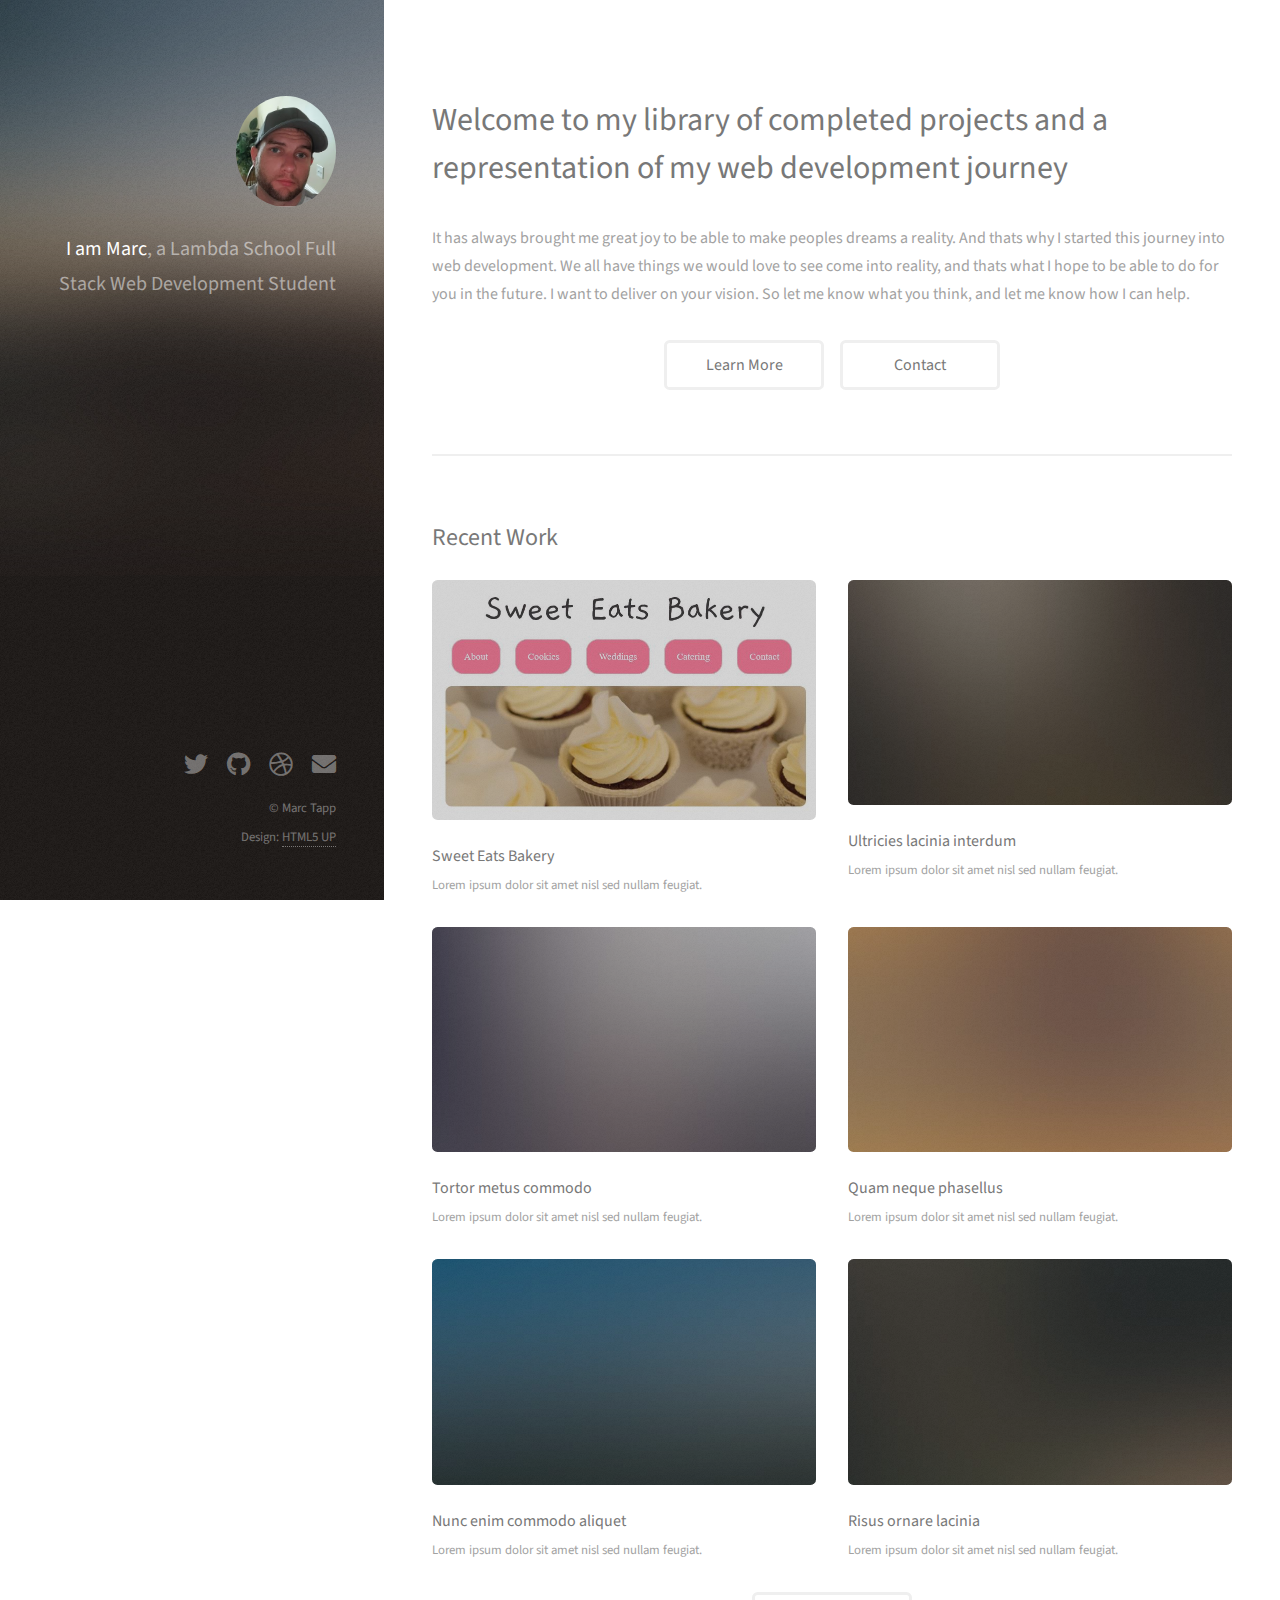
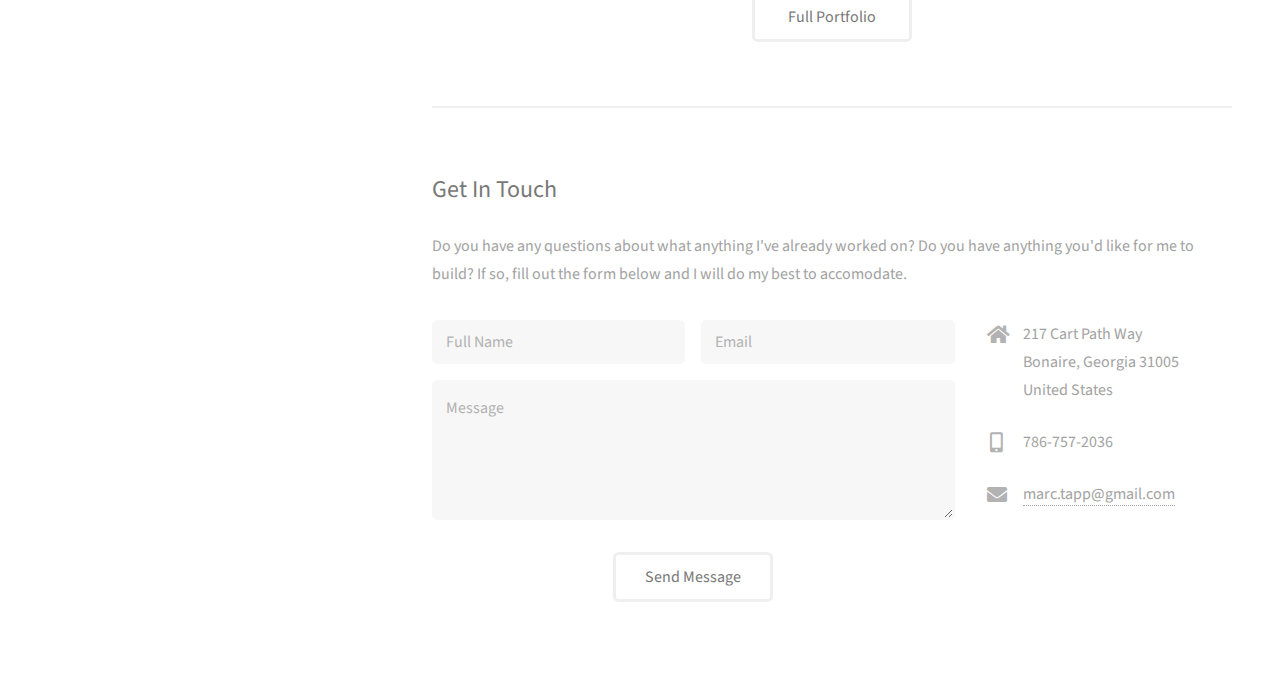
<file: Portfolio-Website/index.html>
<!DOCTYPE HTML>
<!--
	Strata by HTML5 UP
	html5up.net | @ajlkn
	Free for personal and commercial use under the CCA 3.0 license (html5up.net/license)
-->
<html>
	<head>
		<title>Marc Tapp - Lambda School</title>
		<meta charset="utf-8" />
		<meta name="viewport" content="width=device-width, initial-scale=1, user-scalable=no" />
		<link rel="stylesheet" href="assets/css/main.css" />
	</head>
	<body class="is-preload">

		<!-- Header -->
			<header id="header">
				<div class="inner">
					<a href="#" class="image avatar"><img src="images/marc_avatar_image.jpg" alt="" /></a>
					<h1><strong>I am Marc</strong>, a Lambda School<br />
					Full Stack Web Development Student<br />
</h1>
				</div>
			</header>

		<!-- Main -->
			<div id="main">

				<!-- One -->
					<section id="one">
						<header class="major">
							<h2>Welcome to my library of completed projects and a<br />
							representation of my web development journey</h2>
						</header>
						<p>It has always brought me great joy to be able to make peoples dreams a reality. And thats why I started this journey into web development. We all have things we would love to see come into reality, and thats what I hope to be able to do for you in the future. I want to deliver on your vision. So let me know what you think, and let me know how I can help.</p>
						<ul class="actions">
							<li><a href="#" class="button">Learn More</a></li>
							<li><a href="#three" class="button">Contact</a></li>
						</ul>
					</section>

				<!-- Two -->
					<section id="two">
						<h2>Recent Work</h2>
						<div class="row">
							<article class="col-6 col-12-xsmall work-item">
								<a href="images/fulls/sweet eats bakery.JPG" class="image fit thumb"><img src="images/thumbs/sweet eats bakery.JPG" alt="" /></a>
								<h3>Sweet Eats Bakery</h3>
								<p>Lorem ipsum dolor sit amet nisl sed nullam feugiat.</p>
							</article>
							<article class="col-6 col-12-xsmall work-item">
								<a href="images/fulls/02.jpg" class="image fit thumb"><img src="images/thumbs/02.jpg" alt="" /></a>
								<h3>Ultricies lacinia interdum</h3>
								<p>Lorem ipsum dolor sit amet nisl sed nullam feugiat.</p>
							</article>
							<article class="col-6 col-12-xsmall work-item">
								<a href="images/fulls/03.jpg" class="image fit thumb"><img src="images/thumbs/03.jpg" alt="" /></a>
								<h3>Tortor metus commodo</h3>
								<p>Lorem ipsum dolor sit amet nisl sed nullam feugiat.</p>
							</article>
							<article class="col-6 col-12-xsmall work-item">
								<a href="images/fulls/04.jpg" class="image fit thumb"><img src="images/thumbs/04.jpg" alt="" /></a>
								<h3>Quam neque phasellus</h3>
								<p>Lorem ipsum dolor sit amet nisl sed nullam feugiat.</p>
							</article>
							<article class="col-6 col-12-xsmall work-item">
								<a href="images/fulls/05.jpg" class="image fit thumb"><img src="images/thumbs/05.jpg" alt="" /></a>
								<h3>Nunc enim commodo aliquet</h3>
								<p>Lorem ipsum dolor sit amet nisl sed nullam feugiat.</p>
							</article>
							<article class="col-6 col-12-xsmall work-item">
								<a href="images/fulls/06.jpg" class="image fit thumb"><img src="images/thumbs/06.jpg" alt="" /></a>
								<h3>Risus ornare lacinia</h3>
								<p>Lorem ipsum dolor sit amet nisl sed nullam feugiat.</p>
							</article>
						</div>
						<ul class="actions">
							<li><a href="#" class="button">Full Portfolio</a></li>
						</ul>
					</section>

				<!-- Three -->
					<section id="three">
						<h2>Get In Touch</h2>
						<p>Do you have any questions about what anything I've already worked on? Do you have anything you'd like for me to build? If so, fill out the form below and I will do my best to accomodate. </p>
						<div class="row">
							<div class="col-8 col-12-small">
								<form method="post" action="#">
									<div class="row gtr-uniform gtr-50">
										<div class="col-6 col-12-xsmall"><input type="text" name="name" id="name" placeholder="Full Name" /></div>
										<div class="col-6 col-12-xsmall"><input type="email" name="email" id="email" placeholder="Email" /></div>
										<!-- <div class="col-6 col-12-xsmall"><imput type="tel" name="phone_num" id="phone_num" placeholder="Best Contact Number" /></div> -->
										<div class="col-12"><textarea name="message" id="message" placeholder="Message" rows="4"></textarea></div>
									</div>
								</form>
								<ul class="actions">
									<li><input type="submit" value="Send Message" /></li>
								</ul>
							</div>
							<div class="col-4 col-12-small">
								<ul class="labeled-icons">
									<li>
										<h3 class="icon solid fa-home"><span class="label">Address</span></h3>
										217 Cart Path Way<br />
										Bonaire, Georgia 31005<br />
										United States
									</li>
									<li>
										<h3 class="icon solid fa-mobile-alt"><span class="label">Phone</span></h3>
										786-757-2036
									</li>
									<li>
										<h3 class="icon solid fa-envelope"><span class="label">Email</span></h3>
										<a href="mailto:marc.tapp@gmail.com">marc.tapp@gmail.com</a>
									</li>
								</ul>
							</div>
						</div>
					</section>

				<!-- Four -->
				<!--
					<section id="four">
						<h2>Elements</h2>

						<section>
							<h4>Text</h4>
							<p>This is <b>bold</b> and this is <strong>strong</strong>. This is <i>italic</i> and this is <em>emphasized</em>.
							This is <sup>superscript</sup> text and this is <sub>subscript</sub> text.
							This is <u>underlined</u> and this is code: <code>for (;;) { ... }</code>. Finally, <a href="#">this is a link</a>.</p>
							<hr />
							<header>
								<h4>Heading with a Subtitle</h4>
								<p>Lorem ipsum dolor sit amet nullam id egestas urna aliquam</p>
							</header>
							<p>Nunc lacinia ante nunc ac lobortis. Interdum adipiscing gravida odio porttitor sem non mi integer non faucibus ornare mi ut ante amet placerat aliquet. Volutpat eu sed ante lacinia sapien lorem accumsan varius montes viverra nibh in adipiscing blandit tempus accumsan.</p>
							<header>
								<h5>Heading with a Subtitle</h5>
								<p>Lorem ipsum dolor sit amet nullam id egestas urna aliquam</p>
							</header>
							<p>Nunc lacinia ante nunc ac lobortis. Interdum adipiscing gravida odio porttitor sem non mi integer non faucibus ornare mi ut ante amet placerat aliquet. Volutpat eu sed ante lacinia sapien lorem accumsan varius montes viverra nibh in adipiscing blandit tempus accumsan.</p>
							<hr />
							<h2>Heading Level 2</h2>
							<h3>Heading Level 3</h3>
							<h4>Heading Level 4</h4>
							<h5>Heading Level 5</h5>
							<h6>Heading Level 6</h6>
							<hr />
							<h5>Blockquote</h5>
							<blockquote>Fringilla nisl. Donec accumsan interdum nisi, quis tincidunt felis sagittis eget tempus euismod. Vestibulum ante ipsum primis in faucibus vestibulum. Blandit adipiscing eu felis iaculis volutpat ac adipiscing accumsan faucibus. Vestibulum ante ipsum primis in faucibus lorem ipsum dolor sit amet nullam adipiscing eu felis.</blockquote>
							<h5>Preformatted</h5>
							<pre><code>i = 0;

while (!deck.isInOrder()) {
print 'Iteration ' + i;
deck.shuffle();
i++;
}

print 'It took ' + i + ' iterations to sort the deck.';</code></pre>
						</section>

						<section>
							<h4>Lists</h4>
							<div class="row">
								<div class="col-6 col-12-xsmall">
									<h5>Unordered</h5>
									<ul>
										<li>Dolor pulvinar etiam magna etiam.</li>
										<li>Sagittis adipiscing lorem eleifend.</li>
										<li>Felis enim feugiat dolore viverra.</li>
									</ul>
									<h5>Alternate</h5>
									<ul class="alt">
										<li>Dolor pulvinar etiam magna etiam.</li>
										<li>Sagittis adipiscing lorem eleifend.</li>
										<li>Felis enim feugiat dolore viverra.</li>
									</ul>
								</div>
								<div class="col-6 col-12-xsmall">
									<h5>Ordered</h5>
									<ol>
										<li>Dolor pulvinar etiam magna etiam.</li>
										<li>Etiam vel felis at lorem sed viverra.</li>
										<li>Felis enim feugiat dolore viverra.</li>
										<li>Dolor pulvinar etiam magna etiam.</li>
										<li>Etiam vel felis at lorem sed viverra.</li>
										<li>Felis enim feugiat dolore viverra.</li>
									</ol>
									<h5>Icons</h5>
									<ul class="icons">
										<li><a href="#" class="icon brands fa-twitter"><span class="label">Twitter</span></a></li>
										<li><a href="#" class="icon brands fa-facebook-f"><span class="label">Facebook</span></a></li>
										<li><a href="#" class="icon brands fa-instagram"><span class="label">Instagram</span></a></li>
										<li><a href="#" class="icon brands fa-github"><span class="label">Github</span></a></li>
										<li><a href="#" class="icon brands fa-dribbble"><span class="label">Dribbble</span></a></li>
										<li><a href="#" class="icon brands fa-tumblr"><span class="label">Tumblr</span></a></li>
									</ul>
								</div>
							</div>
							<h5>Actions</h5>
							<ul class="actions">
								<li><a href="#" class="button primary">Default</a></li>
								<li><a href="#" class="button">Default</a></li>
							</ul>
							<ul class="actions small">
								<li><a href="#" class="button primary small">Small</a></li>
								<li><a href="#" class="button small">Small</a></li>
							</ul>
							<div class="row">
								<div class="col-6 col-12-small">
									<ul class="actions stacked">
										<li><a href="#" class="button primary">Default</a></li>
										<li><a href="#" class="button">Default</a></li>
									</ul>
								</div>
								<div class="col-6 col-12-small">
									<ul class="actions stacked">
										<li><a href="#" class="button primary small">Small</a></li>
										<li><a href="#" class="button small">Small</a></li>
									</ul>
								</div>
								<div class="col-6 col-12-small">
									<ul class="actions stacked">
										<li><a href="#" class="button primary fit">Default</a></li>
										<li><a href="#" class="button fit">Default</a></li>
									</ul>
								</div>
								<div class="col-6 col-12-small">
									<ul class="actions stacked">
										<li><a href="#" class="button primary small fit">Small</a></li>
										<li><a href="#" class="button small fit">Small</a></li>
									</ul>
								</div>
							</div>
						</section>

						<section>
							<h4>Table</h4>
							<h5>Default</h5>
							<div class="table-wrapper">
								<table>
									<thead>
										<tr>
											<th>Name</th>
											<th>Description</th>
											<th>Price</th>
										</tr>
									</thead>
									<tbody>
										<tr>
											<td>Item One</td>
											<td>Ante turpis integer aliquet porttitor.</td>
											<td>29.99</td>
										</tr>
										<tr>
											<td>Item Two</td>
											<td>Vis ac commodo adipiscing arcu aliquet.</td>
											<td>19.99</td>
										</tr>
										<tr>
											<td>Item Three</td>
											<td> Morbi faucibus arcu accumsan lorem.</td>
											<td>29.99</td>
										</tr>
										<tr>
											<td>Item Four</td>
											<td>Vitae integer tempus condimentum.</td>
											<td>19.99</td>
										</tr>
										<tr>
											<td>Item Five</td>
											<td>Ante turpis integer aliquet porttitor.</td>
											<td>29.99</td>
										</tr>
									</tbody>
									<tfoot>
										<tr>
											<td colspan="2"></td>
											<td>100.00</td>
										</tr>
									</tfoot>
								</table>
							</div>

							<h5>Alternate</h5>
							<div class="table-wrapper">
								<table class="alt">
									<thead>
										<tr>
											<th>Name</th>
											<th>Description</th>
											<th>Price</th>
										</tr>
									</thead>
									<tbody>
										<tr>
											<td>Item One</td>
											<td>Ante turpis integer aliquet porttitor.</td>
											<td>29.99</td>
										</tr>
										<tr>
											<td>Item Two</td>
											<td>Vis ac commodo adipiscing arcu aliquet.</td>
											<td>19.99</td>
										</tr>
										<tr>
											<td>Item Three</td>
											<td> Morbi faucibus arcu accumsan lorem.</td>
											<td>29.99</td>
										</tr>
										<tr>
											<td>Item Four</td>
											<td>Vitae integer tempus condimentum.</td>
											<td>19.99</td>
										</tr>
										<tr>
											<td>Item Five</td>
											<td>Ante turpis integer aliquet porttitor.</td>
											<td>29.99</td>
										</tr>
									</tbody>
									<tfoot>
										<tr>
											<td colspan="2"></td>
											<td>100.00</td>
										</tr>
									</tfoot>
								</table>
							</div>
						</section>

						<section>
							<h4>Buttons</h4>
							<ul class="actions">
								<li><a href="#" class="button primary">Primary</a></li>
								<li><a href="#" class="button">Default</a></li>
							</ul>
							<ul class="actions">
								<li><a href="#" class="button large">Large</a></li>
								<li><a href="#" class="button">Default</a></li>
								<li><a href="#" class="button small">Small</a></li>
							</ul>
							<ul class="actions fit">
								<li><a href="#" class="button primary fit">Fit</a></li>
								<li><a href="#" class="button fit">Fit</a></li>
							</ul>
							<ul class="actions fit small">
								<li><a href="#" class="button primary fit small">Fit + Small</a></li>
								<li><a href="#" class="button fit small">Fit + Small</a></li>
							</ul>
							<ul class="actions">
								<li><a href="#" class="button primary icon solid fa-download">Icon</a></li>
								<li><a href="#" class="button icon solid fa-download">Icon</a></li>
							</ul>
							<ul class="actions">
								<li><span class="button primary disabled">Primary</span></li>
								<li><span class="button disabled">Default</span></li>
							</ul>
						</section>

						<section>
							<h4>Form</h4>
							<form method="post" action="#">
								<div class="row gtr-uniform gtr-50">
									<div class="col-6 col-12-xsmall">
										<input type="text" name="demo-name" id="demo-name" value="" placeholder="Name" />
									</div>
									<div class="col-6 col-12-xsmall">
										<input type="email" name="demo-email" id="demo-email" value="" placeholder="Email" />
									</div>
									<div class="col-12">
										<select name="demo-category" id="demo-category">
											<option value="">- Category -</option>
											<option value="1">Manufacturing</option>
											<option value="1">Shipping</option>
											<option value="1">Administration</option>
											<option value="1">Human Resources</option>
										</select>
									</div>
									<div class="col-4 col-12-small">
										<input type="radio" id="demo-priority-low" name="demo-priority" checked>
										<label for="demo-priority-low">Low Priority</label>
									</div>
									<div class="col-4 col-12-small">
										<input type="radio" id="demo-priority-normal" name="demo-priority">
										<label for="demo-priority-normal">Normal Priority</label>
									</div>
									<div class="col-4 col-12-small">
										<input type="radio" id="demo-priority-high" name="demo-priority">
										<label for="demo-priority-high">High Priority</label>
									</div>
									<div class="col-6 col-12-small">
										<input type="checkbox" id="demo-copy" name="demo-copy">
										<label for="demo-copy">Email me a copy of this message</label>
									</div>
									<div class="col-6 col-12-small">
										<input type="checkbox" id="demo-human" name="demo-human" checked>
										<label for="demo-human">I am a human and not a robot</label>
									</div>
									<div class="col-12">
										<textarea name="demo-message" id="demo-message" placeholder="Enter your message" rows="6"></textarea>
									</div>
									<div class="col-12">
										<ul class="actions">
											<li><input type="submit" value="Send Message" class="primary" /></li>
											<li><input type="reset" value="Reset" /></li>
										</ul>
									</div>
								</div>
							</form>
						</section>

						<section>
							<h4>Image</h4>
							<h5>Fit</h5>
							<div class="box alt">
								<div class="row gtr-50 gtr-uniform">
									<div class="col-12"><span class="image fit"><img src="images/fulls/05.jpg" alt="" /></span></div>
									<div class="col-4"><span class="image fit"><img src="images/thumbs/01.jpg" alt="" /></span></div>
									<div class="col-4"><span class="image fit"><img src="images/thumbs/02.jpg" alt="" /></span></div>
									<div class="col-4"><span class="image fit"><img src="images/thumbs/03.jpg" alt="" /></span></div>
									<div class="col-4"><span class="image fit"><img src="images/thumbs/04.jpg" alt="" /></span></div>
									<div class="col-4"><span class="image fit"><img src="images/thumbs/05.jpg" alt="" /></span></div>
									<div class="col-4"><span class="image fit"><img src="images/thumbs/06.jpg" alt="" /></span></div>
									<div class="col-4"><span class="image fit"><img src="images/thumbs/03.jpg" alt="" /></span></div>
									<div class="col-4"><span class="image fit"><img src="images/thumbs/02.jpg" alt="" /></span></div>
									<div class="col-4"><span class="image fit"><img src="images/thumbs/01.jpg" alt="" /></span></div>
								</div>
							</div>
							<h5>Left &amp; Right</h5>
							<p><span class="image left"><img src="images/avatar.jpg" alt="" /></span>Fringilla nisl. Donec accumsan interdum nisi, quis tincidunt felis sagittis eget. tempus euismod. Vestibulum ante ipsum primis in faucibus vestibulum. Blandit adipiscing eu felis iaculis volutpat ac adipiscing accumsan eu faucibus. Integer ac pellentesque praesent tincidunt felis sagittis eget. tempus euismod. Vestibulum ante ipsum primis in faucibus vestibulum. Blandit adipiscing eu felis iaculis volutpat ac adipiscing accumsan eu faucibus. Integer ac pellentesque praesent. Donec accumsan interdum nisi, quis tincidunt felis sagittis eget. tempus euismod. Vestibulum ante ipsum primis in faucibus vestibulum. Blandit adipiscing eu felis iaculis volutpat ac adipiscing accumsan eu faucibus. Integer ac pellentesque praesent tincidunt felis sagittis eget. tempus euismod. Vestibulum ante ipsum primis in faucibus vestibulum. Blandit adipiscing eu felis iaculis volutpat ac adipiscing accumsan eu faucibus. Integer ac pellentesque praesent.</p>
							<p><span class="image right"><img src="images/avatar.jpg" alt="" /></span>Fringilla nisl. Donec accumsan interdum nisi, quis tincidunt felis sagittis eget. tempus euismod. Vestibulum ante ipsum primis in faucibus vestibulum. Blandit adipiscing eu felis iaculis volutpat ac adipiscing accumsan eu faucibus. Integer ac pellentesque praesent tincidunt felis sagittis eget. tempus euismod. Vestibulum ante ipsum primis in faucibus vestibulum. Blandit adipiscing eu felis iaculis volutpat ac adipiscing accumsan eu faucibus. Integer ac pellentesque praesent. Donec accumsan interdum nisi, quis tincidunt felis sagittis eget. tempus euismod. Vestibulum ante ipsum primis in faucibus vestibulum. Blandit adipiscing eu felis iaculis volutpat ac adipiscing accumsan eu faucibus. Integer ac pellentesque praesent tincidunt felis sagittis eget. tempus euismod. Vestibulum ante ipsum primis in faucibus vestibulum. Blandit adipiscing eu felis iaculis volutpat ac adipiscing accumsan eu faucibus. Integer ac pellentesque praesent.</p>
						</section>

					</section>
				-->

			</div>

		<!-- Footer -->
			<footer id="footer">
				<div class="inner">
					<ul class="icons">
						<li><a href="https://www.twitter.com/tappmarcalan" target="_blank" class="icon brands fa-twitter"><span class="label">Twitter</span></a></li>
						<li><a href="https://www.github.com/tippitytapp" target="_blank"class="icon brands fa-github"><span class="label">Github</span></a></li>
						<li><a href="https://www.dribbble.com/#" target="_blank" class="icon brands fa-dribbble"><span class="label">Dribbble</span></a></li>
						<li><a href="mailto:marc.tapp@gmail.com" target="_blank" class="icon solid fa-envelope"><span class="label">Email</span></a></li>
					</ul>
					<ul class="copyright">
						<li>&copy; Marc Tapp</li><li>Design: <a href="http://html5up.net">HTML5 UP</a></li>
					</ul>
				</div>
			</footer>

		<!-- Scripts -->
			<script src="assets/js/jquery.min.js"></script>
			<script src="assets/js/jquery.poptrox.min.js"></script>
			<script src="assets/js/browser.min.js"></script>
			<script src="assets/js/breakpoints.min.js"></script>
			<script src="assets/js/util.js"></script>
			<script src="assets/js/main.js"></script>

	</body>
</html>
</file>
<file: Portfolio-Website/assets/css/main.css>
@import url("fontawesome-all.min.css");
@import url("https://fonts.googleapis.com/css?family=Source+Sans+Pro:400,400italic");

/*
	Strata by HTML5 UP
	html5up.net | @ajlkn
	Free for personal and commercial use under the CCA 3.0 license (html5up.net/license)
*/

html, body, div, span, applet, object,
iframe, h1, h2, h3, h4, h5, h6, p, blockquote,
pre, a, abbr, acronym, address, big, cite,
code, del, dfn, em, img, ins, kbd, q, s, samp,
small, strike, strong, sub, sup, tt, var, b,
u, i, center, dl, dt, dd, ol, ul, li, fieldset,
form, label, legend, table, caption, tbody,
tfoot, thead, tr, th, td, article, aside,
canvas, details, embed, figure, figcaption,
footer, header, hgroup, menu, nav, output, ruby,
section, summary, time, mark, audio, video {
	margin: 0;
	padding: 0;
	border: 0;
	font-size: 100%;
	font: inherit;
	vertical-align: baseline;}

article, aside, details, figcaption, figure,
footer, header, hgroup, menu, nav, section {
	display: block;}

body {
	line-height: 1;
}

ol, ul {
	list-style: none;
}

blockquote, q {
	quotes: none;
}

	blockquote:before, blockquote:after, q:before, q:after {
		content: '';
		content: none;
	}

table {
	border-collapse: collapse;
	border-spacing: 0;
}

body {
	-webkit-text-size-adjust: none;
}

mark {
	background-color: transparent;
	color: inherit;
}

input::-moz-focus-inner {
	border: 0;
	padding: 0;
}

input, select, textarea {
	-moz-appearance: none;
	-webkit-appearance: none;
	-ms-appearance: none;
	appearance: none;
}

/* Basic */

	html {
		box-sizing: border-box;
	}

	*, *:before, *:after {
		box-sizing: inherit;
	}

	body {
		background: #fff;
	}

		body.is-preload *, body.is-preload *:before, body.is-preload *:after {
			-moz-animation: none !important;
			-webkit-animation: none !important;
			-ms-animation: none !important;
			animation: none !important;
			-moz-transition: none !important;
			-webkit-transition: none !important;
			-ms-transition: none !important;
			transition: none !important;
		}

	body, input, select, textarea {
		color: #a2a2a2;
		font-family: "Source Sans Pro", Helvetica, sans-serif;
		font-size: 16pt;
		font-weight: 400;
		line-height: 1.75em;
	}

	a {
		-moz-transition: color 0.2s ease-in-out, border-color 0.2s ease-in-out;
		-webkit-transition: color 0.2s ease-in-out, border-color 0.2s ease-in-out;
		-ms-transition: color 0.2s ease-in-out, border-color 0.2s ease-in-out;
		transition: color 0.2s ease-in-out, border-color 0.2s ease-in-out;
		border-bottom: dotted 1px;
		color: #49bf9d;
		text-decoration: none;
	}

		a:hover {
			border-bottom-color: transparent;
			color: #49bf9d !important;
			text-decoration: none;
		}

	strong, b {
		color: #787878;
		font-weight: 400;
	}

	em, i {
		font-style: italic;
	}

	p {
		margin: 0 0 2em 0;
	}

	h1, h2, h3, h4, h5, h6 {
		color: #787878;
		font-weight: 400;
		line-height: 1em;
		margin: 0 0 1em 0;
	}

		h1 a, h2 a, h3 a, h4 a, h5 a, h6 a {
			color: inherit;
			text-decoration: none;
		}

	h1 {
		font-size: 2em;
		line-height: 1.5em;
	}

	h2 {
		font-size: 1.5em;
		line-height: 1.5em;
	}

	h3 {
		font-size: 1.25em;
		line-height: 1.5em;
	}

	h4 {
		font-size: 1.1em;
		line-height: 1.5em;
	}

	h5 {
		font-size: 0.9em;
		line-height: 1.5em;
	}

	h6 {
		font-size: 0.7em;
		line-height: 1.5em;
	}

	sub {
		font-size: 0.8em;
		position: relative;
		top: 0.5em;
	}

	sup {
		font-size: 0.8em;
		position: relative;
		top: -0.5em;
	}

	hr {
		border: 0;
		border-bottom: solid 2px #efefef;
		margin: 2em 0;
	}

		hr.major {
			margin: 3em 0;
		}

	blockquote {
		border-left: solid 6px #efefef;
		font-style: italic;
		margin: 0 0 2em 0;
		padding: 0.5em 0 0.5em 1.5em;
	}

	code {
		background: #f7f7f7;
		border-radius: 0.35em;
		border: solid 2px #efefef;
		font-family: "Courier New", monospace;
		font-size: 0.9em;
		margin: 0 0.25em;
		padding: 0.25em 0.65em;
	}

	pre {
		-webkit-overflow-scrolling: touch;
		font-family: "Courier New", monospace;
		font-size: 0.9em;
		margin: 0 0 2em 0;
	}

		pre code {
			display: block;
			line-height: 1.75em;
			padding: 1em 1.5em;
			overflow-x: auto;
		}

	.align-left {
		text-align: left;
	}

	.align-center {
		text-align: center;
	}

	.align-right {
		text-align: right;
	}

/* Container */

	.container {
		margin: 0 auto;
		max-width: calc(100% - 4em);
		width: 100%;
	}

		.container.xsmall {
			width: 25%;
		}

		.container.small {
			width: 50%;
		}

		.container.medium {
			width: 75%;
		}

		.container.large {
			width: 125%;
		}

		.container.xlarge {
			width: 150%;
		}

		.container.max {
			width: 100%;
		}

		@media screen and (max-width: 980px) {

			.container {
				width: 100% !important;
				max-width: 100% !important;
			}

		}

		@media screen and (max-width: 480px) {

			.container {
				max-width: calc(100% - 3em);
			}

		}

/* Row */

	.row {
		display: flex;
		flex-wrap: wrap;
		box-sizing: border-box;
		align-items: stretch;
	}

		.row > * {
			box-sizing: border-box;
		}

		.row.gtr-uniform > * > :last-child {
			margin-bottom: 0;
		}

		.row.aln-left {
			justify-content: flex-start;
		}

		.row.aln-center {
			justify-content: center;
		}

		.row.aln-right {
			justify-content: flex-end;
		}

		.row.aln-top {
			align-items: flex-start;
		}

		.row.aln-middle {
			align-items: center;
		}

		.row.aln-bottom {
			align-items: flex-end;
		}

		.row > .imp {
			order: -1;
		}

		.row > .col-1 {
			width: 8.33333%;
		}

		.row > .off-1 {
			margin-left: 8.33333%;
		}

		.row > .col-2 {
			width: 16.66667%;
		}

		.row > .off-2 {
			margin-left: 16.66667%;
		}

		.row > .col-3 {
			width: 25%;
		}

		.row > .off-3 {
			margin-left: 25%;
		}

		.row > .col-4 {
			width: 33.33333%;
		}

		.row > .off-4 {
			margin-left: 33.33333%;
		}

		.row > .col-5 {
			width: 41.66667%;
		}

		.row > .off-5 {
			margin-left: 41.66667%;
		}

		.row > .col-6 {
			width: 50%;
		}

		.row > .off-6 {
			margin-left: 50%;
		}

		.row > .col-7 {
			width: 58.33333%;
		}

		.row > .off-7 {
			margin-left: 58.33333%;
		}

		.row > .col-8 {
			width: 66.66667%;
		}

		.row > .off-8 {
			margin-left: 66.66667%;
		}

		.row > .col-9 {
			width: 75%;
		}

		.row > .off-9 {
			margin-left: 75%;
		}

		.row > .col-10 {
			width: 83.33333%;
		}

		.row > .off-10 {
			margin-left: 83.33333%;
		}

		.row > .col-11 {
			width: 91.66667%;
		}

		.row > .off-11 {
			margin-left: 91.66667%;
		}

		.row > .col-12 {
			width: 100%;
		}

		.row > .off-12 {
			margin-left: 100%;
		}

		.row.gtr-0 {
			margin-top: 0;
			margin-left: 0em;
		}

			.row.gtr-0 > * {
				padding: 0 0 0 0em;
			}

			.row.gtr-0.gtr-uniform {
				margin-top: 0em;
			}

				.row.gtr-0.gtr-uniform > * {
					padding-top: 0em;
				}

		.row.gtr-25 {
			margin-top: 0;
			margin-left: -0.625em;
		}

			.row.gtr-25 > * {
				padding: 0 0 0 0.625em;
			}

			.row.gtr-25.gtr-uniform {
				margin-top: -0.625em;
			}

				.row.gtr-25.gtr-uniform > * {
					padding-top: 0.625em;
				}

		.row.gtr-50 {
			margin-top: 0;
			margin-left: -1.25em;
		}

			.row.gtr-50 > * {
				padding: 0 0 0 1.25em;
			}

			.row.gtr-50.gtr-uniform {
				margin-top: -1.25em;
			}

				.row.gtr-50.gtr-uniform > * {
					padding-top: 1.25em;
				}

		.row {
			margin-top: 0;
			margin-left: -2.5em;
		}

			.row > * {
				padding: 0 0 0 2.5em;
			}

			.row.gtr-uniform {
				margin-top: -2.5em;
			}

				.row.gtr-uniform > * {
					padding-top: 2.5em;
				}

		.row.gtr-150 {
			margin-top: 0;
			margin-left: -3.75em;
		}

			.row.gtr-150 > * {
				padding: 0 0 0 3.75em;
			}

			.row.gtr-150.gtr-uniform {
				margin-top: -3.75em;
			}

				.row.gtr-150.gtr-uniform > * {
					padding-top: 3.75em;
				}

		.row.gtr-200 {
			margin-top: 0;
			margin-left: -5em;
		}

			.row.gtr-200 > * {
				padding: 0 0 0 5em;
			}

			.row.gtr-200.gtr-uniform {
				margin-top: -5em;
			}

				.row.gtr-200.gtr-uniform > * {
					padding-top: 5em;
				}

		@media screen and (max-width: 1800px) {

			.row {
				display: flex;
				flex-wrap: wrap;
				box-sizing: border-box;
				align-items: stretch;
			}

				.row > * {
					box-sizing: border-box;
				}

				.row.gtr-uniform > * > :last-child {
					margin-bottom: 0;
				}

				.row.aln-left {
					justify-content: flex-start;
				}

				.row.aln-center {
					justify-content: center;
				}

				.row.aln-right {
					justify-content: flex-end;
				}

				.row.aln-top {
					align-items: flex-start;
				}

				.row.aln-middle {
					align-items: center;
				}

				.row.aln-bottom {
					align-items: flex-end;
				}

				.row > .imp-xlarge {
					order: -1;
				}

				.row > .col-1-xlarge {
					width: 8.33333%;
				}

				.row > .off-1-xlarge {
					margin-left: 8.33333%;
				}

				.row > .col-2-xlarge {
					width: 16.66667%;
				}

				.row > .off-2-xlarge {
					margin-left: 16.66667%;
				}

				.row > .col-3-xlarge {
					width: 25%;
				}

				.row > .off-3-xlarge {
					margin-left: 25%;
				}

				.row > .col-4-xlarge {
					width: 33.33333%;
				}

				.row > .off-4-xlarge {
					margin-left: 33.33333%;
				}

				.row > .col-5-xlarge {
					width: 41.66667%;
				}

				.row > .off-5-xlarge {
					margin-left: 41.66667%;
				}

				.row > .col-6-xlarge {
					width: 50%;
				}

				.row > .off-6-xlarge {
					margin-left: 50%;
				}

				.row > .col-7-xlarge {
					width: 58.33333%;
				}

				.row > .off-7-xlarge {
					margin-left: 58.33333%;
				}

				.row > .col-8-xlarge {
					width: 66.66667%;
				}

				.row > .off-8-xlarge {
					margin-left: 66.66667%;
				}

				.row > .col-9-xlarge {
					width: 75%;
				}

				.row > .off-9-xlarge {
					margin-left: 75%;
				}

				.row > .col-10-xlarge {
					width: 83.33333%;
				}

				.row > .off-10-xlarge {
					margin-left: 83.33333%;
				}

				.row > .col-11-xlarge {
					width: 91.66667%;
				}

				.row > .off-11-xlarge {
					margin-left: 91.66667%;
				}

				.row > .col-12-xlarge {
					width: 100%;
				}

				.row > .off-12-xlarge {
					margin-left: 100%;
				}

				.row.gtr-0 {
					margin-top: 0;
					margin-left: 0em;
				}

					.row.gtr-0 > * {
						padding: 0 0 0 0em;
					}

					.row.gtr-0.gtr-uniform {
						margin-top: 0em;
					}

						.row.gtr-0.gtr-uniform > * {
							padding-top: 0em;
						}

				.row.gtr-25 {
					margin-top: 0;
					margin-left: -0.625em;
				}

					.row.gtr-25 > * {
						padding: 0 0 0 0.625em;
					}

					.row.gtr-25.gtr-uniform {
						margin-top: -0.625em;
					}

						.row.gtr-25.gtr-uniform > * {
							padding-top: 0.625em;
						}

				.row.gtr-50 {
					margin-top: 0;
					margin-left: -1.25em;
				}

					.row.gtr-50 > * {
						padding: 0 0 0 1.25em;
					}

					.row.gtr-50.gtr-uniform {
						margin-top: -1.25em;
					}

						.row.gtr-50.gtr-uniform > * {
							padding-top: 1.25em;
						}

				.row {
					margin-top: 0;
					margin-left: -2.5em;
				}

					.row > * {
						padding: 0 0 0 2.5em;
					}

					.row.gtr-uniform {
						margin-top: -2.5em;
					}

						.row.gtr-uniform > * {
							padding-top: 2.5em;
						}

				.row.gtr-150 {
					margin-top: 0;
					margin-left: -3.75em;
				}

					.row.gtr-150 > * {
						padding: 0 0 0 3.75em;
					}

					.row.gtr-150.gtr-uniform {
						margin-top: -3.75em;
					}

						.row.gtr-150.gtr-uniform > * {
							padding-top: 3.75em;
						}

				.row.gtr-200 {
					margin-top: 0;
					margin-left: -5em;
				}

					.row.gtr-200 > * {
						padding: 0 0 0 5em;
					}

					.row.gtr-200.gtr-uniform {
						margin-top: -5em;
					}

						.row.gtr-200.gtr-uniform > * {
							padding-top: 5em;
						}

		}

		@media screen and (max-width: 1280px) {

			.row {
				display: flex;
				flex-wrap: wrap;
				box-sizing: border-box;
				align-items: stretch;
			}

				.row > * {
					box-sizing: border-box;
				}

				.row.gtr-uniform > * > :last-child {
					margin-bottom: 0;
				}

				.row.aln-left {
					justify-content: flex-start;
				}

				.row.aln-center {
					justify-content: center;
				}

				.row.aln-right {
					justify-content: flex-end;
				}

				.row.aln-top {
					align-items: flex-start;
				}

				.row.aln-middle {
					align-items: center;
				}

				.row.aln-bottom {
					align-items: flex-end;
				}

				.row > .imp-large {
					order: -1;
				}

				.row > .col-1-large {
					width: 8.33333%;
				}

				.row > .off-1-large {
					margin-left: 8.33333%;
				}

				.row > .col-2-large {
					width: 16.66667%;
				}

				.row > .off-2-large {
					margin-left: 16.66667%;
				}

				.row > .col-3-large {
					width: 25%;
				}

				.row > .off-3-large {
					margin-left: 25%;
				}

				.row > .col-4-large {
					width: 33.33333%;
				}

				.row > .off-4-large {
					margin-left: 33.33333%;
				}

				.row > .col-5-large {
					width: 41.66667%;
				}

				.row > .off-5-large {
					margin-left: 41.66667%;
				}

				.row > .col-6-large {
					width: 50%;
				}

				.row > .off-6-large {
					margin-left: 50%;
				}

				.row > .col-7-large {
					width: 58.33333%;
				}

				.row > .off-7-large {
					margin-left: 58.33333%;
				}

				.row > .col-8-large {
					width: 66.66667%;
				}

				.row > .off-8-large {
					margin-left: 66.66667%;
				}

				.row > .col-9-large {
					width: 75%;
				}

				.row > .off-9-large {
					margin-left: 75%;
				}

				.row > .col-10-large {
					width: 83.33333%;
				}

				.row > .off-10-large {
					margin-left: 83.33333%;
				}

				.row > .col-11-large {
					width: 91.66667%;
				}

				.row > .off-11-large {
					margin-left: 91.66667%;
				}

				.row > .col-12-large {
					width: 100%;
				}

				.row > .off-12-large {
					margin-left: 100%;
				}

				.row.gtr-0 {
					margin-top: 0;
					margin-left: 0em;
				}

					.row.gtr-0 > * {
						padding: 0 0 0 0em;
					}

					.row.gtr-0.gtr-uniform {
						margin-top: 0em;
					}

						.row.gtr-0.gtr-uniform > * {
							padding-top: 0em;
						}

				.row.gtr-25 {
					margin-top: 0;
					margin-left: -0.5em;
				}

					.row.gtr-25 > * {
						padding: 0 0 0 0.5em;
					}

					.row.gtr-25.gtr-uniform {
						margin-top: -0.5em;
					}

						.row.gtr-25.gtr-uniform > * {
							padding-top: 0.5em;
						}

				.row.gtr-50 {
					margin-top: 0;
					margin-left: -1em;
				}

					.row.gtr-50 > * {
						padding: 0 0 0 1em;
					}

					.row.gtr-50.gtr-uniform {
						margin-top: -1em;
					}

						.row.gtr-50.gtr-uniform > * {
							padding-top: 1em;
						}

				.row {
					margin-top: 0;
					margin-left: -2em;
				}

					.row > * {
						padding: 0 0 0 2em;
					}

					.row.gtr-uniform {
						margin-top: -2em;
					}

						.row.gtr-uniform > * {
							padding-top: 2em;
						}

				.row.gtr-150 {
					margin-top: 0;
					margin-left: -3em;
				}

					.row.gtr-150 > * {
						padding: 0 0 0 3em;
					}

					.row.gtr-150.gtr-uniform {
						margin-top: -3em;
					}

						.row.gtr-150.gtr-uniform > * {
							padding-top: 3em;
						}

				.row.gtr-200 {
					margin-top: 0;
					margin-left: -4em;
				}

					.row.gtr-200 > * {
						padding: 0 0 0 4em;
					}

					.row.gtr-200.gtr-uniform {
						margin-top: -4em;
					}

						.row.gtr-200.gtr-uniform > * {
							padding-top: 4em;
						}

		}

		@media screen and (max-width: 980px) {

			.row {
				display: flex;
				flex-wrap: wrap;
				box-sizing: border-box;
				align-items: stretch;
			}

				.row > * {
					box-sizing: border-box;
				}

				.row.gtr-uniform > * > :last-child {
					margin-bottom: 0;
				}

				.row.aln-left {
					justify-content: flex-start;
				}

				.row.aln-center {
					justify-content: center;
				}

				.row.aln-right {
					justify-content: flex-end;
				}

				.row.aln-top {
					align-items: flex-start;
				}

				.row.aln-middle {
					align-items: center;
				}

				.row.aln-bottom {
					align-items: flex-end;
				}

				.row > .imp-medium {
					order: -1;
				}

				.row > .col-1-medium {
					width: 8.33333%;
				}

				.row > .off-1-medium {
					margin-left: 8.33333%;
				}

				.row > .col-2-medium {
					width: 16.66667%;
				}

				.row > .off-2-medium {
					margin-left: 16.66667%;
				}

				.row > .col-3-medium {
					width: 25%;
				}

				.row > .off-3-medium {
					margin-left: 25%;
				}

				.row > .col-4-medium {
					width: 33.33333%;
				}

				.row > .off-4-medium {
					margin-left: 33.33333%;
				}

				.row > .col-5-medium {
					width: 41.66667%;
				}

				.row > .off-5-medium {
					margin-left: 41.66667%;
				}

				.row > .col-6-medium {
					width: 50%;
				}

				.row > .off-6-medium {
					margin-left: 50%;
				}

				.row > .col-7-medium {
					width: 58.33333%;
				}

				.row > .off-7-medium {
					margin-left: 58.33333%;
				}

				.row > .col-8-medium {
					width: 66.66667%;
				}

				.row > .off-8-medium {
					margin-left: 66.66667%;
				}

				.row > .col-9-medium {
					width: 75%;
				}

				.row > .off-9-medium {
					margin-left: 75%;
				}

				.row > .col-10-medium {
					width: 83.33333%;
				}

				.row > .off-10-medium {
					margin-left: 83.33333%;
				}

				.row > .col-11-medium {
					width: 91.66667%;
				}

				.row > .off-11-medium {
					margin-left: 91.66667%;
				}

				.row > .col-12-medium {
					width: 100%;
				}

				.row > .off-12-medium {
					margin-left: 100%;
				}

				.row.gtr-0 {
					margin-top: 0;
					margin-left: 0em;
				}

					.row.gtr-0 > * {
						padding: 0 0 0 0em;
					}

					.row.gtr-0.gtr-uniform {
						margin-top: 0em;
					}

						.row.gtr-0.gtr-uniform > * {
							padding-top: 0em;
						}

				.row.gtr-25 {
					margin-top: 0;
					margin-left: -0.5em;
				}

					.row.gtr-25 > * {
						padding: 0 0 0 0.5em;
					}

					.row.gtr-25.gtr-uniform {
						margin-top: -0.5em;
					}

						.row.gtr-25.gtr-uniform > * {
							padding-top: 0.5em;
						}

				.row.gtr-50 {
					margin-top: 0;
					margin-left: -1em;
				}

					.row.gtr-50 > * {
						padding: 0 0 0 1em;
					}

					.row.gtr-50.gtr-uniform {
						margin-top: -1em;
					}

						.row.gtr-50.gtr-uniform > * {
							padding-top: 1em;
						}

				.row {
					margin-top: 0;
					margin-left: -2em;
				}

					.row > * {
						padding: 0 0 0 2em;
					}

					.row.gtr-uniform {
						margin-top: -2em;
					}

						.row.gtr-uniform > * {
							padding-top: 2em;
						}

				.row.gtr-150 {
					margin-top: 0;
					margin-left: -3em;
				}

					.row.gtr-150 > * {
						padding: 0 0 0 3em;
					}

					.row.gtr-150.gtr-uniform {
						margin-top: -3em;
					}

						.row.gtr-150.gtr-uniform > * {
							padding-top: 3em;
						}

				.row.gtr-200 {
					margin-top: 0;
					margin-left: -4em;
				}

					.row.gtr-200 > * {
						padding: 0 0 0 4em;
					}

					.row.gtr-200.gtr-uniform {
						margin-top: -4em;
					}

						.row.gtr-200.gtr-uniform > * {
							padding-top: 4em;
						}

		}

		@media screen and (max-width: 736px) {

			.row {
				display: flex;
				flex-wrap: wrap;
				box-sizing: border-box;
				align-items: stretch;
			}

				.row > * {
					box-sizing: border-box;
				}

				.row.gtr-uniform > * > :last-child {
					margin-bottom: 0;
				}

				.row.aln-left {
					justify-content: flex-start;
				}

				.row.aln-center {
					justify-content: center;
				}

				.row.aln-right {
					justify-content: flex-end;
				}

				.row.aln-top {
					align-items: flex-start;
				}

				.row.aln-middle {
					align-items: center;
				}

				.row.aln-bottom {
					align-items: flex-end;
				}

				.row > .imp-small {
					order: -1;
				}

				.row > .col-1-small {
					width: 8.33333%;
				}

				.row > .off-1-small {
					margin-left: 8.33333%;
				}

				.row > .col-2-small {
					width: 16.66667%;
				}

				.row > .off-2-small {
					margin-left: 16.66667%;
				}

				.row > .col-3-small {
					width: 25%;
				}

				.row > .off-3-small {
					margin-left: 25%;
				}

				.row > .col-4-small {
					width: 33.33333%;
				}

				.row > .off-4-small {
					margin-left: 33.33333%;
				}

				.row > .col-5-small {
					width: 41.66667%;
				}

				.row > .off-5-small {
					margin-left: 41.66667%;
				}

				.row > .col-6-small {
					width: 50%;
				}

				.row > .off-6-small {
					margin-left: 50%;
				}

				.row > .col-7-small {
					width: 58.33333%;
				}

				.row > .off-7-small {
					margin-left: 58.33333%;
				}

				.row > .col-8-small {
					width: 66.66667%;
				}

				.row > .off-8-small {
					margin-left: 66.66667%;
				}

				.row > .col-9-small {
					width: 75%;
				}

				.row > .off-9-small {
					margin-left: 75%;
				}

				.row > .col-10-small {
					width: 83.33333%;
				}

				.row > .off-10-small {
					margin-left: 83.33333%;
				}

				.row > .col-11-small {
					width: 91.66667%;
				}

				.row > .off-11-small {
					margin-left: 91.66667%;
				}

				.row > .col-12-small {
					width: 100%;
				}

				.row > .off-12-small {
					margin-left: 100%;
				}

				.row.gtr-0 {
					margin-top: 0;
					margin-left: 0em;
				}

					.row.gtr-0 > * {
						padding: 0 0 0 0em;
					}

					.row.gtr-0.gtr-uniform {
						margin-top: 0em;
					}

						.row.gtr-0.gtr-uniform > * {
							padding-top: 0em;
						}

				.row.gtr-25 {
					margin-top: 0;
					margin-left: -0.375em;
				}

					.row.gtr-25 > * {
						padding: 0 0 0 0.375em;
					}

					.row.gtr-25.gtr-uniform {
						margin-top: -0.375em;
					}

						.row.gtr-25.gtr-uniform > * {
							padding-top: 0.375em;
						}

				.row.gtr-50 {
					margin-top: 0;
					margin-left: -0.75em;
				}

					.row.gtr-50 > * {
						padding: 0 0 0 0.75em;
					}

					.row.gtr-50.gtr-uniform {
						margin-top: -0.75em;
					}

						.row.gtr-50.gtr-uniform > * {
							padding-top: 0.75em;
						}

				.row {
					margin-top: 0;
					margin-left: -1.5em;
				}

					.row > * {
						padding: 0 0 0 1.5em;
					}

					.row.gtr-uniform {
						margin-top: -1.5em;
					}

						.row.gtr-uniform > * {
							padding-top: 1.5em;
						}

				.row.gtr-150 {
					margin-top: 0;
					margin-left: -2.25em;
				}

					.row.gtr-150 > * {
						padding: 0 0 0 2.25em;
					}

					.row.gtr-150.gtr-uniform {
						margin-top: -2.25em;
					}

						.row.gtr-150.gtr-uniform > * {
							padding-top: 2.25em;
						}

				.row.gtr-200 {
					margin-top: 0;
					margin-left: -3em;
				}

					.row.gtr-200 > * {
						padding: 0 0 0 3em;
					}

					.row.gtr-200.gtr-uniform {
						margin-top: -3em;
					}

						.row.gtr-200.gtr-uniform > * {
							padding-top: 3em;
						}

		}

		@media screen and (max-width: 480px) {

			.row {
				display: flex;
				flex-wrap: wrap;
				box-sizing: border-box;
				align-items: stretch;
			}

				.row > * {
					box-sizing: border-box;
				}

				.row.gtr-uniform > * > :last-child {
					margin-bottom: 0;
				}

				.row.aln-left {
					justify-content: flex-start;
				}

				.row.aln-center {
					justify-content: center;
				}

				.row.aln-right {
					justify-content: flex-end;
				}

				.row.aln-top {
					align-items: flex-start;
				}

				.row.aln-middle {
					align-items: center;
				}

				.row.aln-bottom {
					align-items: flex-end;
				}

				.row > .imp-xsmall {
					order: -1;
				}

				.row > .col-1-xsmall {
					width: 8.33333%;
				}

				.row > .off-1-xsmall {
					margin-left: 8.33333%;
				}

				.row > .col-2-xsmall {
					width: 16.66667%;
				}

				.row > .off-2-xsmall {
					margin-left: 16.66667%;
				}

				.row > .col-3-xsmall {
					width: 25%;
				}

				.row > .off-3-xsmall {
					margin-left: 25%;
				}

				.row > .col-4-xsmall {
					width: 33.33333%;
				}

				.row > .off-4-xsmall {
					margin-left: 33.33333%;
				}

				.row > .col-5-xsmall {
					width: 41.66667%;
				}

				.row > .off-5-xsmall {
					margin-left: 41.66667%;
				}

				.row > .col-6-xsmall {
					width: 50%;
				}

				.row > .off-6-xsmall {
					margin-left: 50%;
				}

				.row > .col-7-xsmall {
					width: 58.33333%;
				}

				.row > .off-7-xsmall {
					margin-left: 58.33333%;
				}

				.row > .col-8-xsmall {
					width: 66.66667%;
				}

				.row > .off-8-xsmall {
					margin-left: 66.66667%;
				}

				.row > .col-9-xsmall {
					width: 75%;
				}

				.row > .off-9-xsmall {
					margin-left: 75%;
				}

				.row > .col-10-xsmall {
					width: 83.33333%;
				}

				.row > .off-10-xsmall {
					margin-left: 83.33333%;
				}

				.row > .col-11-xsmall {
					width: 91.66667%;
				}

				.row > .off-11-xsmall {
					margin-left: 91.66667%;
				}

				.row > .col-12-xsmall {
					width: 100%;
				}

				.row > .off-12-xsmall {
					margin-left: 100%;
				}

				.row.gtr-0 {
					margin-top: 0;
					margin-left: 0em;
				}

					.row.gtr-0 > * {
						padding: 0 0 0 0em;
					}

					.row.gtr-0.gtr-uniform {
						margin-top: 0em;
					}

						.row.gtr-0.gtr-uniform > * {
							padding-top: 0em;
						}

				.row.gtr-25 {
					margin-top: 0;
					margin-left: -0.375em;
				}

					.row.gtr-25 > * {
						padding: 0 0 0 0.375em;
					}

					.row.gtr-25.gtr-uniform {
						margin-top: -0.375em;
					}

						.row.gtr-25.gtr-uniform > * {
							padding-top: 0.375em;
						}

				.row.gtr-50 {
					margin-top: 0;
					margin-left: -0.75em;
				}

					.row.gtr-50 > * {
						padding: 0 0 0 0.75em;
					}

					.row.gtr-50.gtr-uniform {
						margin-top: -0.75em;
					}

						.row.gtr-50.gtr-uniform > * {
							padding-top: 0.75em;
						}

				.row {
					margin-top: 0;
					margin-left: -1.5em;
				}

					.row > * {
						padding: 0 0 0 1.5em;
					}

					.row.gtr-uniform {
						margin-top: -1.5em;
					}

						.row.gtr-uniform > * {
							padding-top: 1.5em;
						}

				.row.gtr-150 {
					margin-top: 0;
					margin-left: -2.25em;
				}

					.row.gtr-150 > * {
						padding: 0 0 0 2.25em;
					}

					.row.gtr-150.gtr-uniform {
						margin-top: -2.25em;
					}

						.row.gtr-150.gtr-uniform > * {
							padding-top: 2.25em;
						}

				.row.gtr-200 {
					margin-top: 0;
					margin-left: -3em;
				}

					.row.gtr-200 > * {
						padding: 0 0 0 3em;
					}

					.row.gtr-200.gtr-uniform {
						margin-top: -3em;
					}

						.row.gtr-200.gtr-uniform > * {
							padding-top: 3em;
						}

		}

/* Section/Article */

	section.special, article.special {
		text-align: center;
	}

	header p {
		color: #b2b2b2;
		position: relative;
		margin: 0 0 1.5em 0;
	}

	header h2 + p {
		font-size: 1.25em;
		margin-top: -1em;
		line-height: 1.5em;
	}

	header h3 + p {
		font-size: 1.1em;
		margin-top: -0.8em;
		line-height: 1.5em;
	}

	header h4 + p,
	header h5 + p,
	header h6 + p {
		font-size: 0.9em;
		margin-top: -0.6em;
		line-height: 1.5em;
	}

	header.major h2 {
		font-size: 2em;
	}

/* Form */

	form {
		margin: 0 0 2em 0;
	}

	label {
		color: #787878;
		display: block;
		font-size: 0.9em;
		font-weight: 400;
		margin: 0 0 1em 0;
	}

	input[type="text"],
	input[type="password"],
	input[type="email"],
	select,
	textarea {
		-moz-appearance: none;
		-webkit-appearance: none;
		-ms-appearance: none;
		appearance: none;
		background: #f7f7f7;
		border-radius: 0.35em;
		border: solid 2px transparent;
		color: inherit;
		display: block;
		outline: 0;
		padding: 0 0.75em;
		text-decoration: none;
		width: 100%;
	}

		input[type="text"]:invalid,
		input[type="password"]:invalid,
		input[type="email"]:invalid,
		select:invalid,
		textarea:invalid {
			box-shadow: none;
		}

		input[type="text"]:focus,
		input[type="password"]:focus,
		input[type="email"]:focus,
		select:focus,
		textarea:focus {
			border-color: #49bf9d;
		}

	select {
		background-image: url("data:image/svg+xml;charset=utf8,%3Csvg xmlns='http://www.w3.org/2000/svg' width='40' height='40' preserveAspectRatio='none' viewBox='0 0 40 40'%3E%3Cpath d='M9.4,12.3l10.4,10.4l10.4-10.4c0.2-0.2,0.5-0.4,0.9-0.4c0.3,0,0.6,0.1,0.9,0.4l3.3,3.3c0.2,0.2,0.4,0.5,0.4,0.9 c0,0.4-0.1,0.6-0.4,0.9L20.7,31.9c-0.2,0.2-0.5,0.4-0.9,0.4c-0.3,0-0.6-0.1-0.9-0.4L4.3,17.3c-0.2-0.2-0.4-0.5-0.4-0.9 c0-0.4,0.1-0.6,0.4-0.9l3.3-3.3c0.2-0.2,0.5-0.4,0.9-0.4S9.1,12.1,9.4,12.3z' fill='%23dfdfdf' /%3E%3C/svg%3E");
		background-size: 1.25rem;
		background-repeat: no-repeat;
		background-position: calc(100% - 1rem) center;
		height: 2.75em;
		padding-right: 2.75em;
		text-overflow: ellipsis;
	}

		select option {
			color: #787878;
			background: #fff;
		}

		select:focus::-ms-value {
			background-color: transparent;
		}

		select::-ms-expand {
			display: none;
		}

	input[type="text"],
	input[type="password"],
	input[type="email"],
	select {
		height: 2.75em;
	}

	textarea {
		padding: 0.75em;
	}

	input[type="checkbox"],
	input[type="radio"] {
		-moz-appearance: none;
		-webkit-appearance: none;
		-ms-appearance: none;
		appearance: none;
		display: block;
		float: left;
		margin-right: -2em;
		opacity: 0;
		width: 1em;
		z-index: -1;
	}

		input[type="checkbox"] + label,
		input[type="radio"] + label {
			text-decoration: none;
			color: #a2a2a2;
			cursor: pointer;
			display: inline-block;
			font-size: 1em;
			font-weight: 400;
			padding-left: 2.4em;
			padding-right: 0.75em;
			position: relative;
		}

			input[type="checkbox"] + label:before,
			input[type="radio"] + label:before {
				-moz-osx-font-smoothing: grayscale;
				-webkit-font-smoothing: antialiased;
				display: inline-block;
				font-style: normal;
				font-variant: normal;
				text-rendering: auto;
				line-height: 1;
				text-transform: none !important;
				font-family: 'Font Awesome 5 Free';
				font-weight: 900;
			}

			input[type="checkbox"] + label:before,
			input[type="radio"] + label:before {
				background: #f7f7f7;
				border-radius: 0.35em;
				border: solid 2px transparent;
				content: '';
				display: inline-block;
				font-size: 0.8em;
				height: 2.0625em;
				left: 0;
				line-height: 1.85625em;
				position: absolute;
				text-align: center;
				top: 0;
				width: 2.0625em;
			}

		input[type="checkbox"]:checked + label:before,
		input[type="radio"]:checked + label:before {
			background: #787878;
			border-color: #787878;
			color: #fff;
			content: '\f00c';
		}

		input[type="checkbox"]:focus + label:before,
		input[type="radio"]:focus + label:before {
			border-color: #49bf9d;
		}

	input[type="checkbox"] + label:before {
		border-radius: 0.35em;
	}

	input[type="radio"] + label:before {
		border-radius: 100%;
	}

	::-webkit-input-placeholder {
		color: #b2b2b2 !important;
		opacity: 1.0;
	}

	:-moz-placeholder {
		color: #b2b2b2 !important;
		opacity: 1.0;
	}

	::-moz-placeholder {
		color: #b2b2b2 !important;
		opacity: 1.0;
	}

	:-ms-input-placeholder {
		color: #b2b2b2 !important;
		opacity: 1.0;
	}

/* Box */

	.box {
		border-radius: 0.35em;
		border: solid 2px #efefef;
		margin-bottom: 2em;
		padding: 1.5em;
	}

		.box > :last-child,
		.box > :last-child > :last-child,
		.box > :last-child > :last-child > :last-child {
			margin-bottom: 0;
		}

		.box.alt {
			border: 0;
			border-radius: 0;
			padding: 0;
		}

/* Icon */

	.icon {
		text-decoration: none;
		border-bottom: none;
		position: relative;
	}

		.icon:before {
			-moz-osx-font-smoothing: grayscale;
			-webkit-font-smoothing: antialiased;
			display: inline-block;
			font-style: normal;
			font-variant: normal;
			text-rendering: auto;
			line-height: 1;
			text-transform: none !important;
			font-family: 'Font Awesome 5 Free';
			font-weight: 400;
		}

		.icon > .label {
			display: none;
		}

		.icon:before {
			line-height: inherit;
		}

		.icon.solid:before {
			font-weight: 900;
		}

		.icon.brands:before {
			font-family: 'Font Awesome 5 Brands';
		}

/* Image */

	.image {
		border-radius: 0.35em;
		border: 0;
		display: inline-block;
		position: relative;
	}

		.image:before {
			-moz-transition: opacity 0.2s ease-in-out;
			-webkit-transition: opacity 0.2s ease-in-out;
			-ms-transition: opacity 0.2s ease-in-out;
			transition: opacity 0.2s ease-in-out;
			background: url("images/overlay.png");
			border-radius: 0.35em;
			content: '';
			display: block;
			height: 100%;
			left: 0;
			opacity: 0.5;
			position: absolute;
			top: 0;
			width: 100%;
		}

		.image.thumb {
			text-align: center;
		}

			.image.thumb:after {
				-moz-transition: opacity 0.2s ease-in-out;
				-webkit-transition: opacity 0.2s ease-in-out;
				-ms-transition: opacity 0.2s ease-in-out;
				transition: opacity 0.2s ease-in-out;
				border-radius: 0.35em;
				border: solid 3px rgba(255, 255, 255, 0.5);
				color: #fff;
				content: 'View';
				display: inline-block;
				font-size: 0.8em;
				font-weight: 400;
				left: 50%;
				line-height: 2.25em;
				margin: -1.25em 0 0 -3em;
				opacity: 0;
				padding: 0 1.5em;
				position: absolute;
				text-align: center;
				text-decoration: none;
				top: 50%;
				white-space: nowrap;
			}

			.image.thumb:hover:after {
				opacity: 1.0;
			}

			.image.thumb:hover:before {
				background: url("images/overlay.png"), url("images/overlay.png");
				opacity: 1.0;
			}

		.image img {
			border-radius: 0.35em;
			display: block;
		}

		.image.left {
			float: left;
			margin: 0 1.5em 1em 0;
			top: 0.25em;
		}

		.image.right {
			float: right;
			margin: 0 0 1em 1.5em;
			top: 0.25em;
		}

		.image.left, .image.right {
			max-width: 40%;
		}

			.image.left img, .image.right img {
				width: 100%;
			}

		.image.fit {
			display: block;
			margin: 0 0 2em 0;
			width: 100%;
		}

			.image.fit img {
				width: 100%;
			}

		.image.avatar {
			border-radius: 100%;
		}

			.image.avatar:before {
				display: none;
			}

			.image.avatar img {
				border-radius: 100%;
				width: 100%;
			}

/* List */

	ol {
		list-style: decimal;
		margin: 0 0 2em 0;
		padding-left: 1.25em;
	}

		ol li {
			padding-left: 0.25em;
		}

	ul {
		list-style: disc;
		margin: 0 0 2em 0;
		padding-left: 1em;
	}

		ul li {
			padding-left: 0.5em;
		}

		ul.alt {
			list-style: none;
			padding-left: 0;
		}

			ul.alt li {
				border-top: solid 2px #efefef;
				padding: 0.5em 0;
			}

				ul.alt li:first-child {
					border-top: 0;
					padding-top: 0;
				}

	dl {
		margin: 0 0 2em 0;
	}

/* Icons */

	ul.icons {
		cursor: default;
		list-style: none;
		padding-left: 0;
	}

		ul.icons li {
			display: inline-block;
			padding: 0 1em 0 0;
		}

			ul.icons li:last-child {
				padding-right: 0;
			}

			ul.icons li .icon:before {
				font-size: 1.5em;
			}

/* Labeled Icons */

	ul.labeled-icons {
		list-style: none;
		padding: 0;
	}

		ul.labeled-icons li {
			line-height: 1.75em;
			margin: 1.5em 0 0 0;
			padding-left: 2.25em;
			position: relative;
		}

			ul.labeled-icons li:first-child {
				margin-top: 0;
			}

			ul.labeled-icons li a {
				color: inherit;
			}

			ul.labeled-icons li h3 {
				color: #b2b2b2;
				left: 0;
				position: absolute;
				text-align: center;
				top: 0;
				width: 1em;
			}

/* Actions */

	ul.actions {
		display: -moz-flex;
		display: -webkit-flex;
		display: -ms-flex;
		display: flex;
		cursor: default;
		list-style: none;
		margin-left: -1em;
		padding-left: 0;
		justify-content:center;
	}

		ul.actions li {
			padding: 0 0 0 1em;
			vertical-align: middle;
		}

		ul.actions.special {
			-moz-justify-content: center;
			-webkit-justify-content: center;
			-ms-justify-content: center;
			justify-content: center;
			width: 100%;
			margin-left: 0;
		}

			ul.actions.special li:first-child {
				padding-left: 0;
			}

		ul.actions.stacked {
			-moz-flex-direction: column;
			-webkit-flex-direction: column;
			-ms-flex-direction: column;
			flex-direction: column;
			margin-left: 0;
		}

			ul.actions.stacked li {
				padding: 1.3em 0 0 0;
			}

				ul.actions.stacked li:first-child {
					padding-top: 0;
				}

		ul.actions.fit {
			width: calc(100% + 1em);
		}

			ul.actions.fit li {
				-moz-flex-grow: 1;
				-webkit-flex-grow: 1;
				-ms-flex-grow: 1;
				flex-grow: 1;
				-moz-flex-shrink: 1;
				-webkit-flex-shrink: 1;
				-ms-flex-shrink: 1;
				flex-shrink: 1;
				width: 100%;
			}

				ul.actions.fit li > * {
					width: 100%;
				}

			ul.actions.fit.stacked {
				width: 100%;
			}

		@media screen and (max-width: 480px) {

			ul.actions:not(.fixed) {
				-moz-flex-direction: column;
				-webkit-flex-direction: column;
				-ms-flex-direction: column;
				flex-direction: column;
				margin-left: 0;
				width: 100% !important;
			}

				ul.actions:not(.fixed) li {
					-moz-flex-grow: 1;
					-webkit-flex-grow: 1;
					-ms-flex-grow: 1;
					flex-grow: 1;
					-moz-flex-shrink: 1;
					-webkit-flex-shrink: 1;
					-ms-flex-shrink: 1;
					flex-shrink: 1;
					padding: 1em 0 0 0;
					text-align: center;
					width: 100%;
				}

					ul.actions:not(.fixed) li > * {
						width: 100%;
					}

					ul.actions:not(.fixed) li:first-child {
						padding-top: 0;
					}

					ul.actions:not(.fixed) li input[type="submit"],
					ul.actions:not(.fixed) li input[type="reset"],
					ul.actions:not(.fixed) li input[type="button"],
					ul.actions:not(.fixed) li button,
					ul.actions:not(.fixed) li .button {
						width: 100%;
					}

						ul.actions:not(.fixed) li input[type="submit"].icon:before,
						ul.actions:not(.fixed) li input[type="reset"].icon:before,
						ul.actions:not(.fixed) li input[type="button"].icon:before,
						ul.actions:not(.fixed) li button.icon:before,
						ul.actions:not(.fixed) li .button.icon:before {
							margin-left: -0.5em;
						}

		}

/* Table */

	.table-wrapper {
		-webkit-overflow-scrolling: touch;
		overflow-x: auto;
	}

	table {
		margin: 0 0 2em 0;
		width: 100%;
	}

		table tbody tr {
			border: solid 1px #efefef;
			border-left: 0;
			border-right: 0;
		}

			table tbody tr:nth-child(2n + 1) {
				background-color: #f7f7f7;
			}

		table td {
			padding: 0.75em 0.75em;
		}

		table th {
			color: #787878;
			font-size: 0.9em;
			font-weight: 400;
			padding: 0 0.75em 0.75em 0.75em;
			text-align: left;
		}

		table thead {
			border-bottom: solid 2px #efefef;
		}

		table tfoot {
			border-top: solid 2px #efefef;
		}

		table.alt {
			border-collapse: separate;
		}

			table.alt tbody tr td {
				border: solid 2px #efefef;
				border-left-width: 0;
				border-top-width: 0;
			}

				table.alt tbody tr td:first-child {
					border-left-width: 2px;
				}

			table.alt tbody tr:first-child td {
				border-top-width: 2px;
			}

			table.alt thead {
				border-bottom: 0;
			}

			table.alt tfoot {
				border-top: 0;
			}

/* Button */

	input[type="submit"],
	input[type="reset"],
	input[type="button"],
	.button {
		-moz-appearance: none;
		-webkit-appearance: none;
		-ms-appearance: none;
		appearance: none;
		-moz-transition: background-color 0.2s ease-in-out, color 0.2s ease-in-out, border-color 0.2s ease-in-out;
		-webkit-transition: background-color 0.2s ease-in-out, color 0.2s ease-in-out, border-color 0.2s ease-in-out;
		-ms-transition: background-color 0.2s ease-in-out, color 0.2s ease-in-out, border-color 0.2s ease-in-out;
		transition: background-color 0.2s ease-in-out, color 0.2s ease-in-out, border-color 0.2s ease-in-out;
		background-color: transparent;
		border-radius: 0.35em;
		border: solid 3px #efefef;
		color: #787878 !important;
		cursor: pointer;
		display: inline-block;
		font-weight: 400;
		height: 3.15em;
		height: calc(2.75em + 6px);
		line-height: 2.75em;
		min-width: 10em;
		padding: 0 1.5em;
		text-align: center;
		text-decoration: none;
		white-space: nowrap;
	}

		input[type="submit"]:hover,
		input[type="reset"]:hover,
		input[type="button"]:hover,
		.button:hover {
			border-color: #49bf9d;
			color: #49bf9d !important;
		}

		input[type="submit"]:active,
		input[type="reset"]:active,
		input[type="button"]:active,
		.button:active {
			background-color: rgba(73, 191, 157, 0.1);
			border-color: #49bf9d;
			color: #49bf9d !important;
		}

		input[type="submit"].icon,
		input[type="reset"].icon,
		input[type="button"].icon,
		.button.icon {
			padding-left: 1.35em;
		}

			input[type="submit"].icon:before,
			input[type="reset"].icon:before,
			input[type="button"].icon:before,
			.button.icon:before {
				margin-right: 0.5em;
			}

		input[type="submit"].fit,
		input[type="reset"].fit,
		input[type="button"].fit,
		.button.fit {
			min-width: 0;
			width: 100%;
		}

		input[type="submit"].small,
		input[type="reset"].small,
		input[type="button"].small,
		.button.small {
			font-size: 0.8em;
		}

		input[type="submit"].large,
		input[type="reset"].large,
		input[type="button"].large,
		.button.large {
			font-size: 1.35em;
		}

		input[type="submit"].primary,
		input[type="reset"].primary,
		input[type="button"].primary,
		.button.primary {
			background-color: #49bf9d;
			border-color: #49bf9d;
			color: #ffffff !important;
		}

			input[type="submit"].primary:hover,
			input[type="reset"].primary:hover,
			input[type="button"].primary:hover,
			.button.primary:hover {
				background-color: #5cc6a7;
				border-color: #5cc6a7;
			}

			input[type="submit"].primary:active,
			input[type="reset"].primary:active,
			input[type="button"].primary:active,
			.button.primary:active {
				background-color: #3eb08f;
				border-color: #3eb08f;
			}

		input[type="submit"].disabled, input[type="submit"]:disabled,
		input[type="reset"].disabled,
		input[type="reset"]:disabled,
		input[type="button"].disabled,
		input[type="button"]:disabled,
		.button.disabled,
		.button:disabled {
			background-color: #e7e7e7 !important;
			border-color: #e7e7e7 !important;
			color: #b2b2b2 !important;
			cursor: default;
		}

/* Work Item */

	.work-item {
		margin: 0 0 2em 0;
	}

		.work-item .image {
			margin: 0 0 1.5em 0;
		}

		.work-item h3 {
			font-size: 1em;
			margin: 0 0 0.5em 0;
		}

		.work-item p {
			font-size: 0.8em;
			line-height: 1.5em;
			margin: 0;
		}

/* Header */

	#header {
		display: -moz-flex;
		display: -webkit-flex;
		display: -ms-flex;
		display: flex;
		-moz-flex-direction: column;
		-webkit-flex-direction: column;
		-ms-flex-direction: column;
		flex-direction: column;
		-moz-align-items: -moz-flex-end;
		-webkit-align-items: -webkit-flex-end;
		-ms-align-items: -ms-flex-end;
		align-items: flex-end;
		-moz-justify-content: space-between;
		-webkit-justify-content: space-between;
		-ms-justify-content: space-between;
		justify-content: space-between;
		background-color: #1f1815;
		background-attachment: scroll,								scroll;
		background-image: url("images/overlay.png"), url("../../images/bg.jpg");
		background-position: top left,							top left;
		background-repeat: repeat,								no-repeat;
		background-size: auto,								150%;
		color: rgba(255, 255, 255, 0.5);
		height: 100%;
		left: 0;
		padding: 8em 4em;
		position: fixed;
		text-align: right;
		top: 0;
		width: 35%;
	}

		#header > * {
			-moz-flex-shrink: 0;
			-webkit-flex-shrink: 0;
			-ms-flex-shrink: 0;
			flex-shrink: 0;
			width: 100%;
		}

		#header > .inner {
			-moz-flex-grow: 1;
			-webkit-flex-grow: 1;
			-ms-flex-grow: 1;
			flex-grow: 1;
			margin: 0 0 2em 0;
		}

		#header strong, #header b {
			color: #ffffff;
		}

		#header h2, #header h3, #header h4, #header h5, #header h6 {
			color: #ffffff;
		}

		#header h1 {
			color: rgba(255, 255, 255, 0.5);
			font-size: 1.35em;
			line-height: 1.75em;
			margin: 0;
		}

		#header .image.avatar {
			margin: 0 0 1em 0;
			width: 6.25em;
		}

/* Footer */

	#footer .icons {
		margin: 1em 0 0 0;
	}

		#footer .icons a {
			color: rgba(255, 255, 255, 0.4);
		}

	#footer .copyright {
		color: rgba(255, 255, 255, 0.4);
		font-size: 0.8em;
		list-style: none;
		margin: 1em 0 0 0;
		padding: 0;
	}

		#footer .copyright li {
			border-left: solid 1px rgba(255, 255, 255, 0.25);
			display: inline-block;
			line-height: 1em;
			margin-left: 0.75em;
			padding-left: 0.75em;
		}

			#footer .copyright li:first-child {
				border-left: 0;
				margin-left: 0;
				padding-left: 0;
			}

			#footer .copyright li a {
				color: inherit;
			}

/* Main */

	#main {
		margin-left: 35%;
		max-width: 54em;
		padding: 8em 4em 4em 4em;
		width: calc(100% - 35%);
	}

		#main > section {
			border-top: solid 2px #efefef;
			margin: 4em 0 0 0;
			padding: 4em 0 0 0;
		}

			#main > section:first-child {
				border-top: 0;
				margin-top: 0;
				padding-top: 0;
			}

/* Poptrox */

	@-moz-keyframes spin {
		0% {
			-moz-transform: rotate(0deg);
			-webkit-transform: rotate(0deg);
			-ms-transform: rotate(0deg);
			transform: rotate(0deg);
		}

		100% {
			-moz-transform: rotate(360deg);
			-webkit-transform: rotate(360deg);
			-ms-transform: rotate(360deg);
			transform: rotate(360deg);
		}
	}

	@-webkit-keyframes spin {
		0% {
			-moz-transform: rotate(0deg);
			-webkit-transform: rotate(0deg);
			-ms-transform: rotate(0deg);
			transform: rotate(0deg);
		}

		100% {
			-moz-transform: rotate(360deg);
			-webkit-transform: rotate(360deg);
			-ms-transform: rotate(360deg);
			transform: rotate(360deg);
		}
	}

	@-ms-keyframes spin {
		0% {
			-moz-transform: rotate(0deg);
			-webkit-transform: rotate(0deg);
			-ms-transform: rotate(0deg);
			transform: rotate(0deg);
		}

		100% {
			-moz-transform: rotate(360deg);
			-webkit-transform: rotate(360deg);
			-ms-transform: rotate(360deg);
			transform: rotate(360deg);
		}
	}

	@keyframes spin {
		0% {
			-moz-transform: rotate(0deg);
			-webkit-transform: rotate(0deg);
			-ms-transform: rotate(0deg);
			transform: rotate(0deg);
		}

		100% {
			-moz-transform: rotate(360deg);
			-webkit-transform: rotate(360deg);
			-ms-transform: rotate(360deg);
			transform: rotate(360deg);
		}
	}

	.poptrox-popup {
		-moz-box-sizing: content-box;
		-webkit-box-sizing: content-box;
		-ms-box-sizing: content-box;
		box-sizing: content-box;
		-webkit-tap-highlight-color: rgba(255, 255, 255, 0);
		background: #fff;
		border-radius: 0.35em;
		box-shadow: 0 0.1em 0.15em 0 rgba(0, 0, 0, 0.15);
		overflow: hidden;
		padding-bottom: 3em;
	}

		.poptrox-popup .loader {
			text-decoration: none;
			-moz-animation: spin 1s linear infinite;
			-webkit-animation: spin 1s linear infinite;
			-ms-animation: spin 1s linear infinite;
			animation: spin 1s linear infinite;
			font-size: 1.5em;
			height: 1em;
			left: 50%;
			line-height: 1em;
			margin: -0.5em 0 0 -0.5em;
			position: absolute;
			top: 50%;
			width: 1em;
		}

			.poptrox-popup .loader:before {
				-moz-osx-font-smoothing: grayscale;
				-webkit-font-smoothing: antialiased;
				display: inline-block;
				font-style: normal;
				font-variant: normal;
				text-rendering: auto;
				line-height: 1;
				text-transform: none !important;
				font-family: 'Font Awesome 5 Free';
				font-weight: 900;
			}

			.poptrox-popup .loader:before {
				content: '\f1ce';
			}

		.poptrox-popup .caption {
			background: #fff;
			bottom: 0;
			cursor: default;
			font-size: 0.9em;
			height: 3em;
			left: 0;
			line-height: 2.8em;
			position: absolute;
			text-align: center;
			width: 100%;
			z-index: 1;
		}

		.poptrox-popup .nav-next,
		.poptrox-popup .nav-previous {
			text-decoration: none;
			-moz-transition: opacity 0.2s ease-in-out;
			-webkit-transition: opacity 0.2s ease-in-out;
			-ms-transition: opacity 0.2s ease-in-out;
			transition: opacity 0.2s ease-in-out;
			-webkit-tap-highlight-color: rgba(255, 255, 255, 0);
			background: rgba(0, 0, 0, 0.01);
			cursor: pointer;
			height: 100%;
			opacity: 0;
			position: absolute;
			top: 0;
			width: 50%;
		}

			.poptrox-popup .nav-next:before,
			.poptrox-popup .nav-previous:before {
				-moz-osx-font-smoothing: grayscale;
				-webkit-font-smoothing: antialiased;
				display: inline-block;
				font-style: normal;
				font-variant: normal;
				text-rendering: auto;
				line-height: 1;
				text-transform: none !important;
				font-family: 'Font Awesome 5 Free';
				font-weight: 900;
			}

			.poptrox-popup .nav-next:before,
			.poptrox-popup .nav-previous:before {
				color: #fff;
				font-size: 2.5em;
				height: 1em;
				line-height: 1em;
				margin-top: -0.75em;
				position: absolute;
				text-align: center;
				top: 50%;
				width: 1.5em;
			}

		.poptrox-popup .nav-next {
			right: 0;
		}

			.poptrox-popup .nav-next:before {
				content: '\f105';
				right: 0;
			}

		.poptrox-popup .nav-previous {
			left: 0;
		}

			.poptrox-popup .nav-previous:before {
				content: '\f104';
				left: 0;
			}

		.poptrox-popup .closer {
			text-decoration: none;
			-moz-transition: opacity 0.2s ease-in-out;
			-webkit-transition: opacity 0.2s ease-in-out;
			-ms-transition: opacity 0.2s ease-in-out;
			transition: opacity 0.2s ease-in-out;
			-webkit-tap-highlight-color: rgba(255, 255, 255, 0);
			color: #fff;
			height: 4em;
			line-height: 4em;
			opacity: 0;
			position: absolute;
			right: 0;
			text-align: center;
			top: 0;
			width: 4em;
			z-index: 2;
		}

			.poptrox-popup .closer:before {
				-moz-osx-font-smoothing: grayscale;
				-webkit-font-smoothing: antialiased;
				display: inline-block;
				font-style: normal;
				font-variant: normal;
				text-rendering: auto;
				line-height: 1;
				text-transform: none !important;
				font-family: 'Font Awesome 5 Free';
				font-weight: 900;
			}

			.poptrox-popup .closer:before {
				-moz-box-sizing: content-box;
				-webkit-box-sizing: content-box;
				-ms-box-sizing: content-box;
				box-sizing: content-box;
				border-radius: 100%;
				border: solid 3px rgba(255, 255, 255, 0.5);
				content: '\f00d';
				display: block;
				font-size: 1em;
				height: 1.75em;
				left: 50%;
				line-height: 1.75em;
				margin: -0.875em 0 0 -0.875em;
				position: absolute;
				top: 50%;
				width: 1.75em;
			}

		.poptrox-popup:hover .nav-next,
		.poptrox-popup:hover .nav-previous {
			opacity: 0.5;
		}

			.poptrox-popup:hover .nav-next:hover,
			.poptrox-popup:hover .nav-previous:hover {
				opacity: 1.0;
			}

		.poptrox-popup:hover .closer {
			opacity: 0.5;
		}

			.poptrox-popup:hover .closer:hover {
				opacity: 1.0;
			}

/* Touch */

	body.is-touch .image.thumb:before {
		opacity: 0.5 !important;
	}

	body.is-touch .image.thumb:after {
		display: none !important;
	}

	body.is-touch #header {
		background-attachment: scroll;
		background-size: auto, cover;
	}

	body.is-touch .poptrox-popup .nav-next,
	body.is-touch .poptrox-popup .nav-previous,
	body.is-touch .poptrox-popup .closer {
		opacity: 1.0 !important;
	}

/* XLarge */

	@media screen and (max-width: 1800px) {

		/* Basic */

			body, input, select, textarea {
				font-size: 12pt;
			}

	}

/* Large */

	@media screen and (max-width: 1280px) {

		/* Header */

			#header {
				padding: 6em 3em 3em 3em;
				width: 30%;
			}

				#header h1 {
					font-size: 1.25em;
				}

					#header h1 br {
						display: none;
					}

				#header > .inner {
					margin-bottom: 0;
				}

		/* Footer */

			#footer .copyright li {
				border-left-width: 0;
				display: block;
				line-height: 2.25em;
				margin-left: 0;
				padding-left: 0;
			}

		/* Main */

			#main {
				margin-left: 30%;
				max-width: none;
				padding: 6em 3em 3em 3em;
				width: calc(100% - 30%);
			}

	}

/* Medium */

	@media screen and (max-width: 980px) {

		/* Basic */

			h1 br, h2 br, h3 br, h4 br, h5 br, h6 br {
				display: none;
			}

		/* List */

			ul.icons li .icon {
				font-size: 1.25em;
			}

		/* Header */

			#header {
				background-attachment: scroll;
				background-position: top left, center center;
				background-size: auto,		cover;
				left: auto;
				padding: 6em 4em;
				position: relative;
				text-align: center;
				top: auto;
				width: 100%;
				display: block;
			}

				#header h1 {
					font-size: 1.75em;
				}

					#header h1 br {
						display: inline;
					}

		/* Footer */

			#footer {
				background-attachment: scroll;
				background-color: #1f1815;
				background-image: url("images/overlay.png"), url("../../images/bg.jpg");
				background-position: top left,						bottom center;
				background-repeat: repeat,							no-repeat;
				background-size: auto,							cover;
				bottom: auto;
				left: auto;
				padding: 4em 4em 6em 4em;
				position: relative;
				text-align: center;
				width: 100%;
			}

				#footer .icons {
					margin: 0 0 1em 0;
				}

				#footer .copyright {
					margin: 0 0 1em 0;
				}

					#footer .copyright li {
						border-left-width: 1px;
						display: inline-block;
						line-height: 1em;
						margin-left: 0.75em;
						padding-left: 0.75em;
					}

		/* Main */

			#main {
				margin: 0;
				padding: 6em 4em;
				width: 100%;
			}

	}

/* Small */

	@media screen and (max-width: 736px) {

		/* Basic */

			h1 {
				font-size: 1.5em;
			}

			h2 {
				font-size: 1.2em;
			}

			h3 {
				font-size: 1em;
			}

		/* Section/Article */

			section.special, article.special {
				text-align: center;
			}

			header.major h2 {
				font-size: 1.35em;
			}

		/* List */

			ul.labeled-icons li {
				padding-left: 2em;
			}

				ul.labeled-icons li h3 {
					line-height: 1.75em;
				}

		/* Header */

			#header {
				padding: 2.25em 1.5em;
			}

				#header h1 {
					font-size: 1.35em;
				}

		/* Footer */

			#footer {
				padding: 2.25em 1.5em;
			}

		/* Main */

			#main {
				padding: 2.25em 1.5em 0.25em 1.5em;
			}

				#main > section {
					margin: 2.25em 0 0 0;
					padding: 2.25em 0 0 0;
				}

		/* Poptrox */

			.poptrox-popup {
				border-radius: 0;
			}

				.poptrox-popup .nav-next:before,
				.poptrox-popup .nav-previous:before {
					margin-top: -1em;
				}

	}

/* XSmall */

	@media screen and (max-width: 480px) {

		/* Header */

			#header {
				padding: 4.5em 1.5em;
			}

				#header h1 br {
					display: none;
				}

		/* Footer */

			#footer .copyright li {
				border-left-width: 0;
				display: block;
				line-height: 2.25em;
				margin-left: 0;
				padding-left: 0;
			}

	}
</file>
